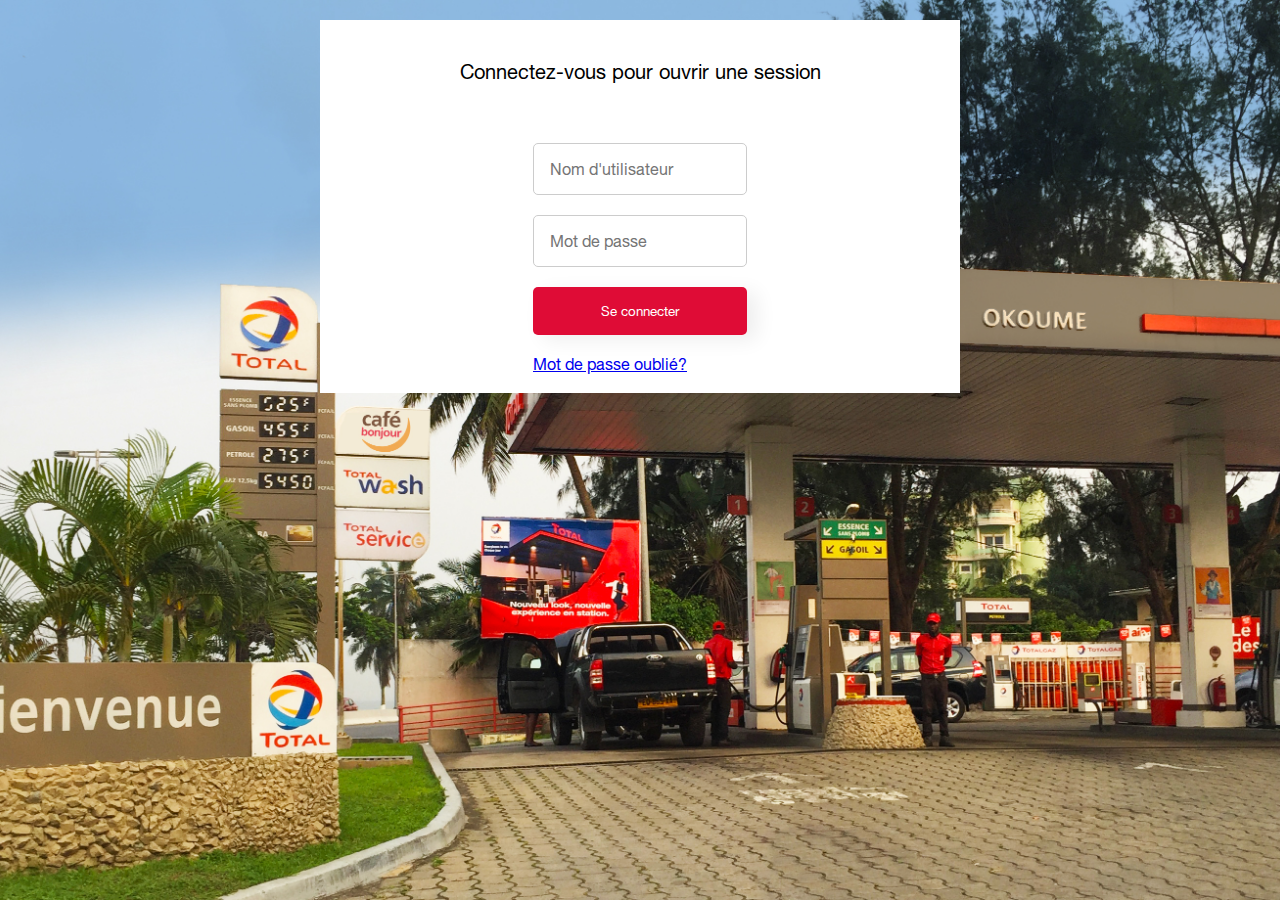
<file: index.html>
<!DOCTYPE html>
<html lang="en">

<head>
    <meta charset="UTF-8">
    <meta name="viewport" content="width=device-width, initial-scale=1.0">
    <meta http-equiv="X-UA-Compatible" content="ie=edge">
    <title>Total Marketing Gabon</title>
</head>

<body>

    <h1>Chargement 0...</h1>

    <script type="module">
        import { hasToken, getRole } from "./common/session.js"; import { ROOT, TMG, GERANT } from "./common/role.js"; if(hasToken()){ const role = getRole(); if(role == ROOT){ window.location = "./root/index.html"; } else if(role == TMG) { window.location =
        "./tmg/index.html"; } else if(role == GERANT){ window.location = "./gerant/index.html"; } } else { window.location = "./login/index.html"; }
    </script>
</body>

</html>
</file>
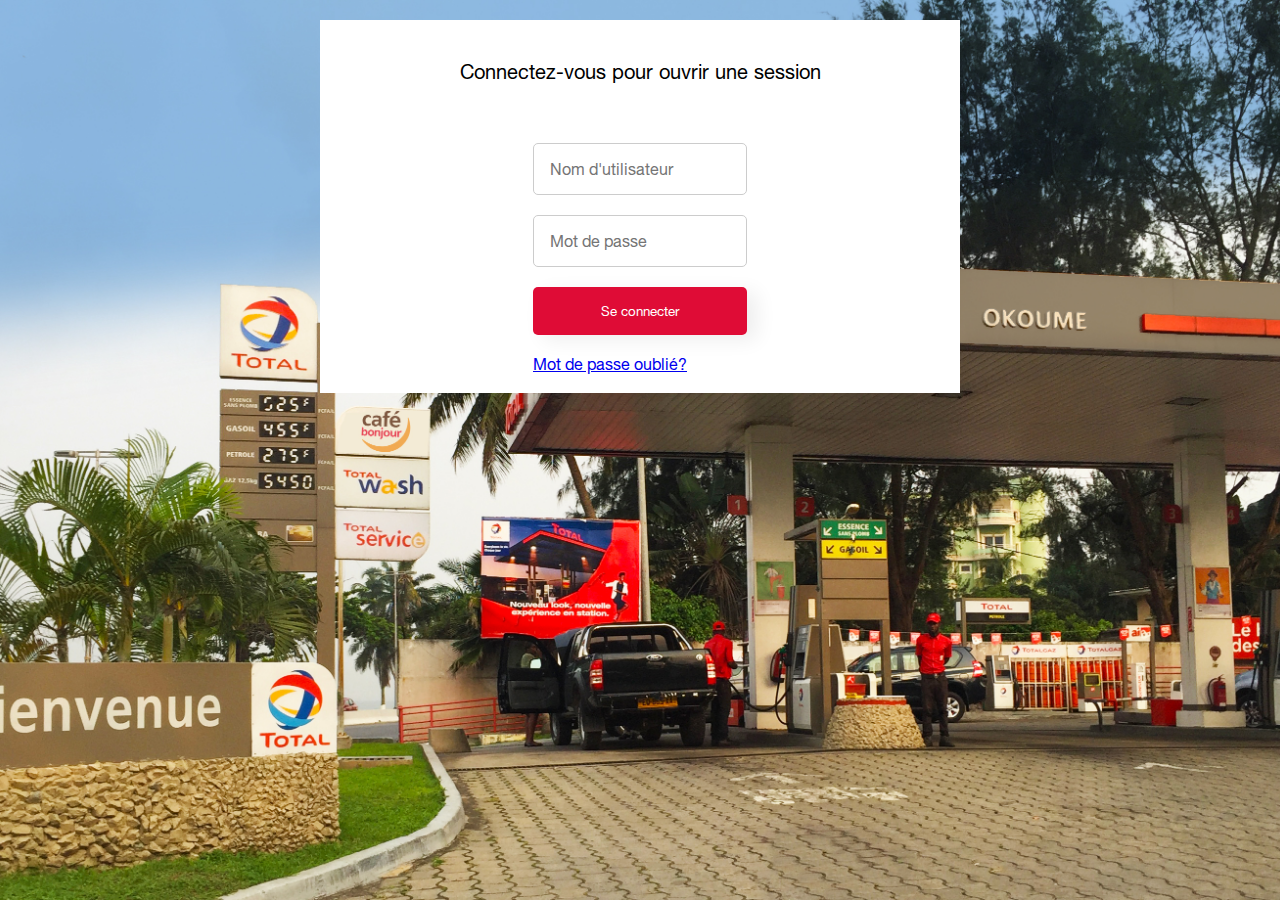
<file: change_password/index.html>
<!DOCTYPE html>
<html lang="en">

<head>
    <meta charset="UTF-8">
    <meta name="viewport" content="width=device-width, initial-scale=1.0">
    <meta http-equiv="X-UA-Compatible" content="ie=edge">
    <link rel="stylesheet" href="../common/common.css">
    <link rel="stylesheet" href="../fonts/helvetica.css">
    <link rel="stylesheet" href="style.css">
    <link rel="stylesheet" href="../common/loading-screen.css">
    <title>Total Marketing Gabon | Changer le mot de passe</title>
</head>

<body>
    <div class="main-content">
        <div>
            <h2 class="username"></h2>
            <p>Vous êtes sur l'extranet de Total Marketing Gabon, vous pouvez changer votre mot de passe</p>
        </div>
        <div class="form">
            <div class="form-group">
                <input type="password" id="password" placeholder="Mot de passe actuel">
            </div>
            <div class="form-group">
                <input type="password" id="newpassword" placeholder="Nouveau mot de passe">
            </div>

            <div class="form-group">
                <input type="password" id="confnewpassword" placeholder="Confirmer nouveau mot de passe">
            </div>

            <button>Changer</button>
        </div>
    </div>

    <div class="loading-modal" id="loading-screen">
        <div class="loading-content">
            <div class="loader"></div>
            <p>Veuillez patienter s'il vous plait</p>
        </div>
    </div>

    <script src="../common/loading-screen.js" type="module"></script>
    <script src="./script.js" type="module"></script>
</body>

</html>
</file>
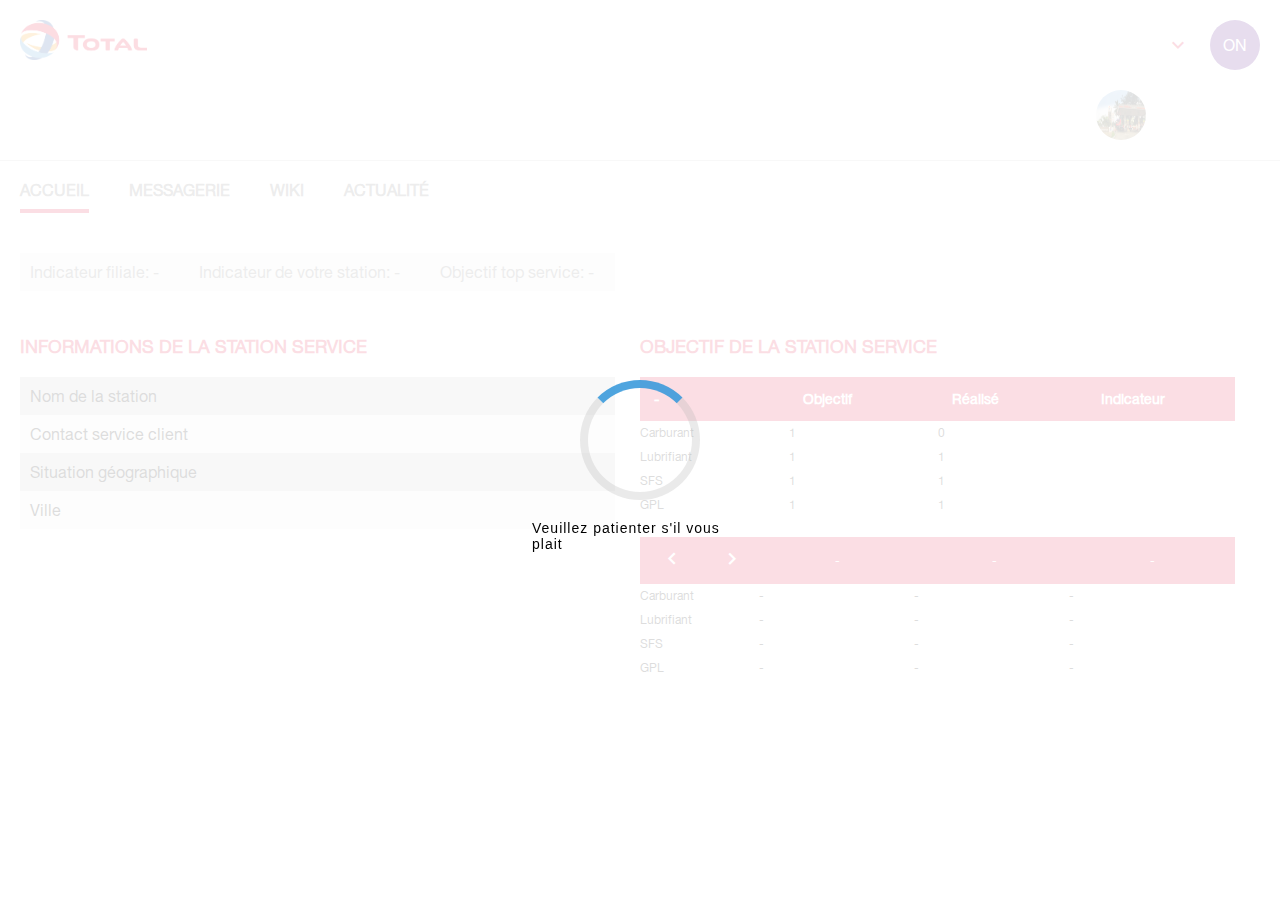
<file: gerant/index.html>
<!DOCTYPE html>
<html lang="en">

<head>
    <meta charset="UTF-8">
    <meta name="viewport" content="width=device-width, initial-scale=1.0">
    <meta http-equiv="X-UA-Compatible" content="ie=edge">
    <link rel="stylesheet" href="style.css">
    <link rel="stylesheet" href="../common/common-wiki.css">
    <link rel="stylesheet" href="../common/common-messagerie.css">

    <link rel="stylesheet" href="../common/loading-screen.css">
    <link rel="stylesheet" href="./home-style.css">
    <link rel="stylesheet" href="../common/common.css">
    <link rel="stylesheet" href="../common/common-msg-responsive.css">
    <link href="https://fonts.googleapis.com/icon?family=Material+Icons" rel="stylesheet">
    <link rel="stylesheet" href="../fonts/helvetica.css">
    <!-- Home station style-->
    <link rel="stylesheet" href="station.css">
    <link rel="stylesheet" href="station-responsive.css">
    <style>
        .content {
            display: none;
        }
        
        .content.selected-item {
            display: grid;
        }
    </style>
    <title>Total Marketing Gabon | GERANT</title>
</head>

<body>
    <header>
        <img src="../images/logo.png" alt="Le logo de total" class="logo-total">
        <div class="user-informations">
            <h2 id="display-fn"></h2>
            <i id="down" class="material-icons">expand_more</i>
            <h1 class="initial">ON</h1>
            <img src="../images/station.jpg" class="down" alt="photo de profile" id="photo">
            <div class="dropdown-menu">
                <div class="personal">
                    <h1 id="load-photo" class="initial">ON</h1>
                    <div class="personal-data">
                        <p class="fullname">Nve Hounkponou Orphée</p>
                        <p class="username">nveorphee</p>
                    </div>
                    <div class="file-form-group-2">
                        <label for="chphoto">Modifier la photo</label>
                        <input type="file" id="chphoto" />
                    </div>
                </div>
                <a class="dropdown-action" href="../change_password/index.html">Changer le mot de passe</a>
                <button class="dropdown-action" id="sign-out">Se déconnecter</button>
            </div>
        </div>
    </header>

    <div class="main-container">
        <div class="nav-bar">
            <a href="#" class="nav-bar-item home-item selected-item">Accueil</a>
            <a href="#" class="nav-bar-item message-item">Messagerie</a>
            <a href="#" class="nav-bar-item wiki-station-item">Wiki</a>
            <a href="#" class="nav-bar-item actu-item">Actualité</a>
        </div>

        <div class="content accueil-content selected-item">

            <div class="top-service">
                <h2 id="indicateur-fil">Indicateur filiale: - </h2>
                <h2 id="top-service">Indicateur de votre station: - </h2>
                <h2 id="obj-top-service">Objectif top service: - </h2>
            </div>
            <div></div>
            <div class="informations-station">
                <h1>Informations de la station service</h1>

                <div class="inforations-table">
                    <div class="it-item">
                        <h2>Nom de la station</h2>
                        <h3 class="st-name"></h3>
                    </div>
                    <div class="it-item">
                        <h2>Contact service client</h2>
                        <h3 class="st-contact"></h3>
                    </div>
                    <div class="it-item">
                        <h2>Situation géographique</h2>
                        <h3 class="st-lieu"></h3>
                    </div>
                    <div class="it-item">
                        <h2>Ville</h2>
                        <h3 class="st-ville"></h3>
                    </div>
                </div>
            </div>

            <div class="objectifs-station">
                <h1>Objectif de la station service</h1>
                <div class="last-result">
                    <div class="lr-header">
                        <h2 class="current-month">-</h2>
                        <h2>Objectif</h2>
                        <h2>Réalisé</h2>
                        <h2>Indicateur</h2>
                    </div>

                    <div class="obj-content">
                        <div class="obj">
                            <h3>Carburant</h3>
                            <h3 class="obj-carburant">1</h3>
                            <h3 class="val-carburant">0</h3>
                            <h3 class="ind-carburant"></h3>
                            <span></span>
                        </div>
                        <div class="obj">
                            <h3>Lubrifiant</h3>
                            <h3 class="obj-lubrifiant">1</h3>
                            <h3 class="val-lubrifiant">1</h3>
                            <h3 class="ind-lubrifiant"></h3>
                        </div>
                        <div class="obj">
                            <h3>SFS</h3>
                            <h3 class="obj-sfs">1</h3>
                            <h3 class="val-sfs">1</h3>
                            <h3 class="ind-sfs"></h3>
                        </div>
                        <div class="obj">
                            <h3>GPL</h3>
                            <h3 class="obj-gpl">1</h3>
                            <h3 class="val-gpl">1</h3>
                            <h3 class="ind-gpl"></h3>
                        </div>
                    </div>
                </div>

                <div class="histo-objectif">
                    <div class="ho-header">
                        <button><i class="material-icons">keyboard_arrow_left</i></button>
                        <button><i class="material-icons">keyboard_arrow_right</i></button>
                        <div class="ho-month">
                            <h3 class="month-1">-</h3>
                            <h3 class="month-2">-</h3>
                            <h3 class="month-3">-</h3>
                        </div>
                    </div>

                    <div class="ho-content">
                        <div class="ho">
                            <h3>Carburant</h3>
                            <h3 class="month-carburant-1">-</h3>
                            <h3 class="month-carburant-2">-</h3>
                            <h3 class="month-carburant-3">-</h3>
                        </div>
                        <div class="ho">
                            <h3>Lubrifiant</h3>
                            <h3 class="month-lubrifiant-1">-</h3>
                            <h3 class="month-lubrifiant-2">-</h3>
                            <h3 class="month-lubrifiant-3">-</h3>
                        </div>
                        <div class="ho">
                            <h3>SFS</h3>
                            <h3 class="month-sfs-1">-</h3>
                            <h3 class="month-sfs-2">-</h3>
                            <h3 class="month-sfs-3">-</h3>
                        </div>
                        <div class="ho">
                            <h3>GPL</h3>
                            <h3 class="month-gpl-1">-</h3>
                            <h3 class="month-gpl-2">-</h3>
                            <h3 class="month-gpl-3">-</h3>
                        </div>
                    </div>
                </div>
            </div>
        </div>

        <div class="content messagerie-content">
            <div class="cols">
                <div class="col col-1">
                    <button id="new-message-button"><i
                                class="material-icons">create</i><span>Nouveau message</span></button>
                    <div class="msg-nav-bar">
                        <a href="#" class="msg-nav-item msg-item-receives
                                msg-selected"><i class="material-icons">all_inbox</i><span>Message reçu</span></a>
                        <a href="#" class="msg-nav-item msg-item-send"><i class="material-icons">send</i><span>Message envoyé</span></a>
                    </div>
                </div>

                <div class="col col-2">
                </div>

                <div class="col col-3" id="read-message">
                </div>

                <div class="modal create-message-modal">
                    <div class="modal-content">
                        <div class="modal-header">
                            <div class="file-form-group">
                                <label for="add-attachment-msg"><i
                                            class="material-icons">attach_file</i>Fichier</label>
                                <input type="file" id="add-attachment-msg">
                            </div>
                            <div class="white-space"></div>
                            <button id="send-message" class="modal-menu-item"><i class="material-icons">send</i>Envoyer</button>
                            <button id="cancel-message" class="modal-menu-item"><i class="material-icons">clear</i>Annuler</button>
                        </div>

                        <div class="modal-main-content
                                create-message-container">
                            <div class="w-msg-h">
                                <span>A: </span>
                                <select class="gerant-list">
                                    </select>
                                <button class="add-gerant button-icon" title="Ajouter ce gerant"><i
                                            class="material-icons">person_add</i></button>
                                <button class="add-all-gerant button-icon" title="Ajouter tous les gérants"><i
                                            class="material-icons">group_add</i></button>
                            </div>
                            <div class="dst-list">

                            </div>
                            <div class="attachment-list">

                            </div>
                            <span>Objet</span>
                            <input type="text" id="message-objet" placeholder="Ici...">
                            <textarea id="the-message" cols="30" rows="10" placeholder="Ecrivez votre message ici"></textarea>
                        </div>
                    </div>
                </div>
            </div>
        </div>

        <div class="content wiki-content">
        </div>

        <div class="content actu-content">
            <div id="actu-container">

            </div>
        </div>
    </div>

    <div class="loading-modal loading-modal-show" id="loading-screen">
        <div class="loading-content">
            <div class="loader"></div>
            <p>Veuillez patienter s'il vous plait</p>
        </div>
    </div>

    <script src="../common/loading-screen.js" type="module"></script>
    <script src="./script.js" type="module"></script>
</body>

</html>
</file>
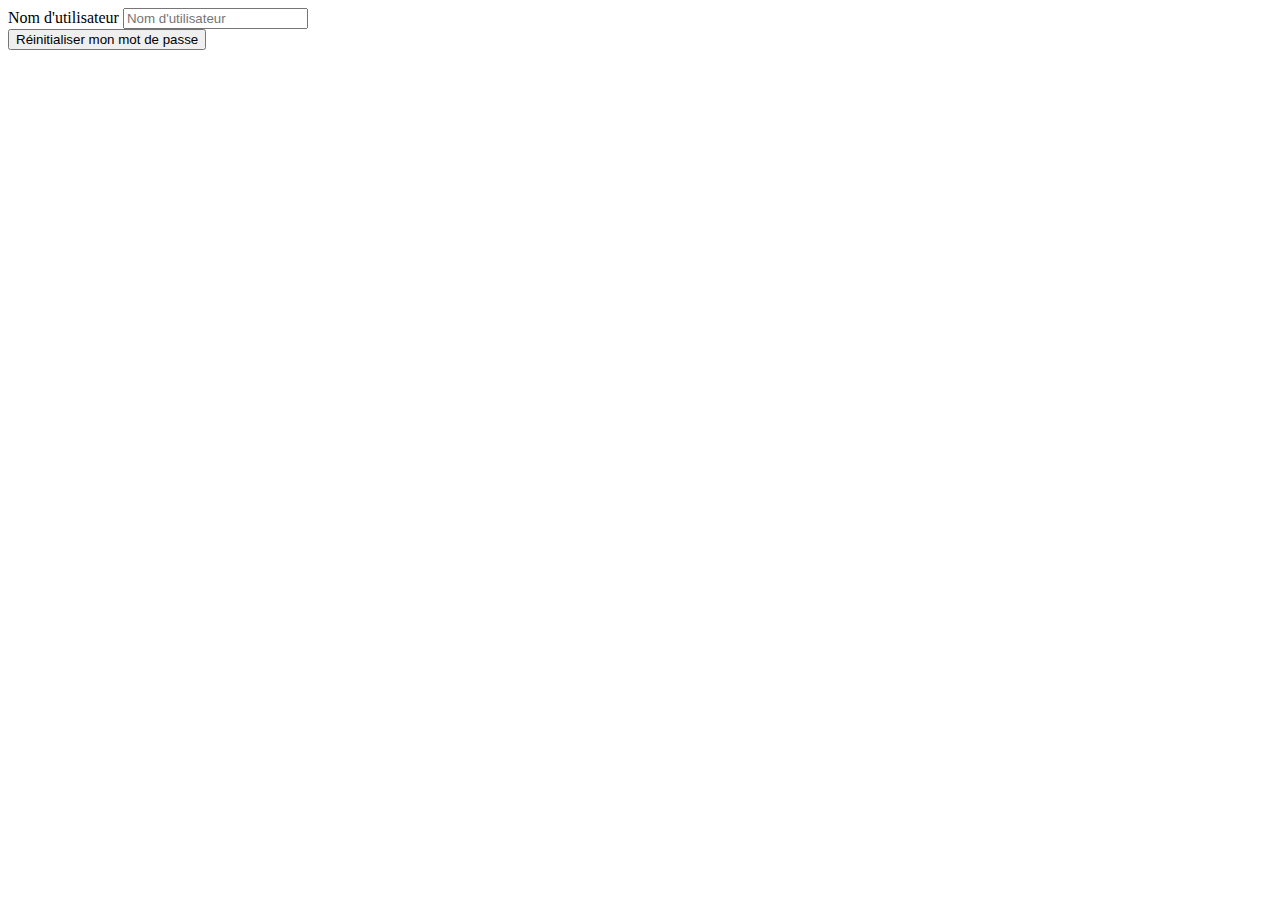
<file: init_password/index.html>
<!DOCTYPE html>
<html lang="en">

<head>
    <meta charset="UTF-8">
    <meta name="viewport" content="width=device-width, initial-scale=1.0">
    <meta http-equiv="X-UA-Compatible" content="ie=edge">
    <title>Total Marketing Gabon | Réinitialiser le mot de passe</title>
</head>

<body>
    <div class="form">
        <div class="form-group">
            <label for="username">Nom d'utilisateur</label>
            <input type="text" id="username" placeholder="Nom d'utilisateur">
        </div>

        <button id="reinit">Réinitialiser mon mot de passe</button>
    </div>

    <script src="./script.js" type="module"></script>
</body>

</html>
</file>
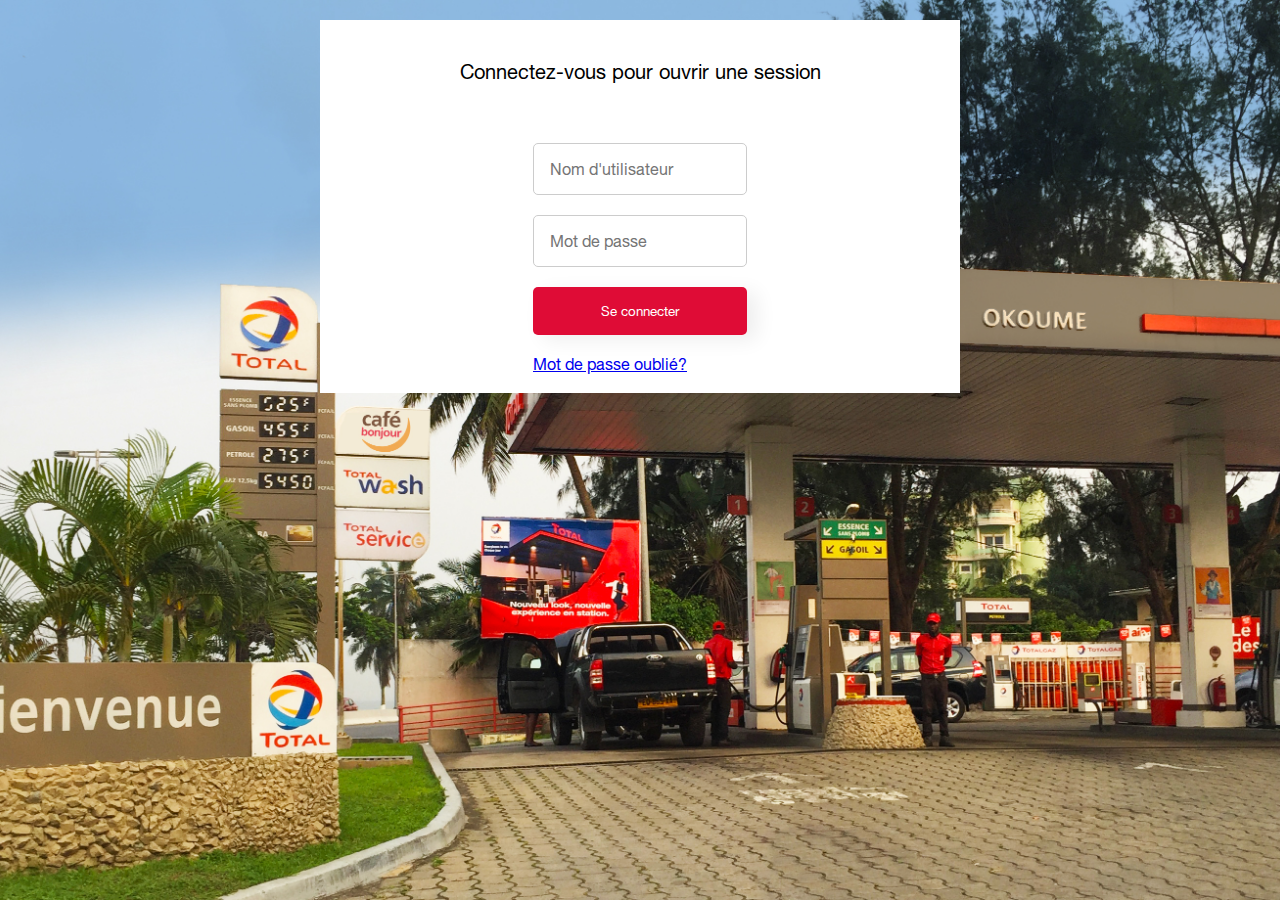
<file: login/index.html>
<!DOCTYPE html>
<html lang="en">

<head>
    <meta charset="UTF-8">
    <meta name="viewport" content="width=device-width, initial-scale=1.0">
    <meta http-equiv="X-UA-Compatible" content="ie=edge">
    <link rel="stylesheet" href="../common/common.css">
    <link rel="stylesheet" href="style.css">
    <link rel="stylesheet" href="../fonts/helvetica.css">
    <link rel="stylesheet" href="../common/loading-screen.css">
    <title>Total Marketing Gabon | Login </title>
</head>

<body>
    <div class="main-content">
        <h1 class="welcome-message">Connectez-vous pour ouvrir une session</h1>

        <div class="login-form">
            <div class="form-group">
                <input id="username" type="text" placeholder="Nom d'utilisateur">
                <p class="error" id="username-error">Nom d'utilisateur non reconnu</p>
            </div>
            <div class="form-group">
                <input id="password" type="password" placeholder="Mot de passe">
                <p class="error" id="password-error">Mot de passe incorrecte</p>
            </div>

            <button id="login-button">Se connecter</button>
            <a href="../init_password/index.html">Mot de passe oublié?</a>
        </div>
    </div>
    <div class="loading-modal" id="loading-screen">
        <div class="loading-content">
            <div class="loader"></div>
            <p>Veuillez patienter s'il vous plait</p>
        </div>
    </div>

    <script src="../common/loading-screen.js" type="module"></script>
    <script src="./script.js" type="module" defer></script>

</body>

</html>
</file>
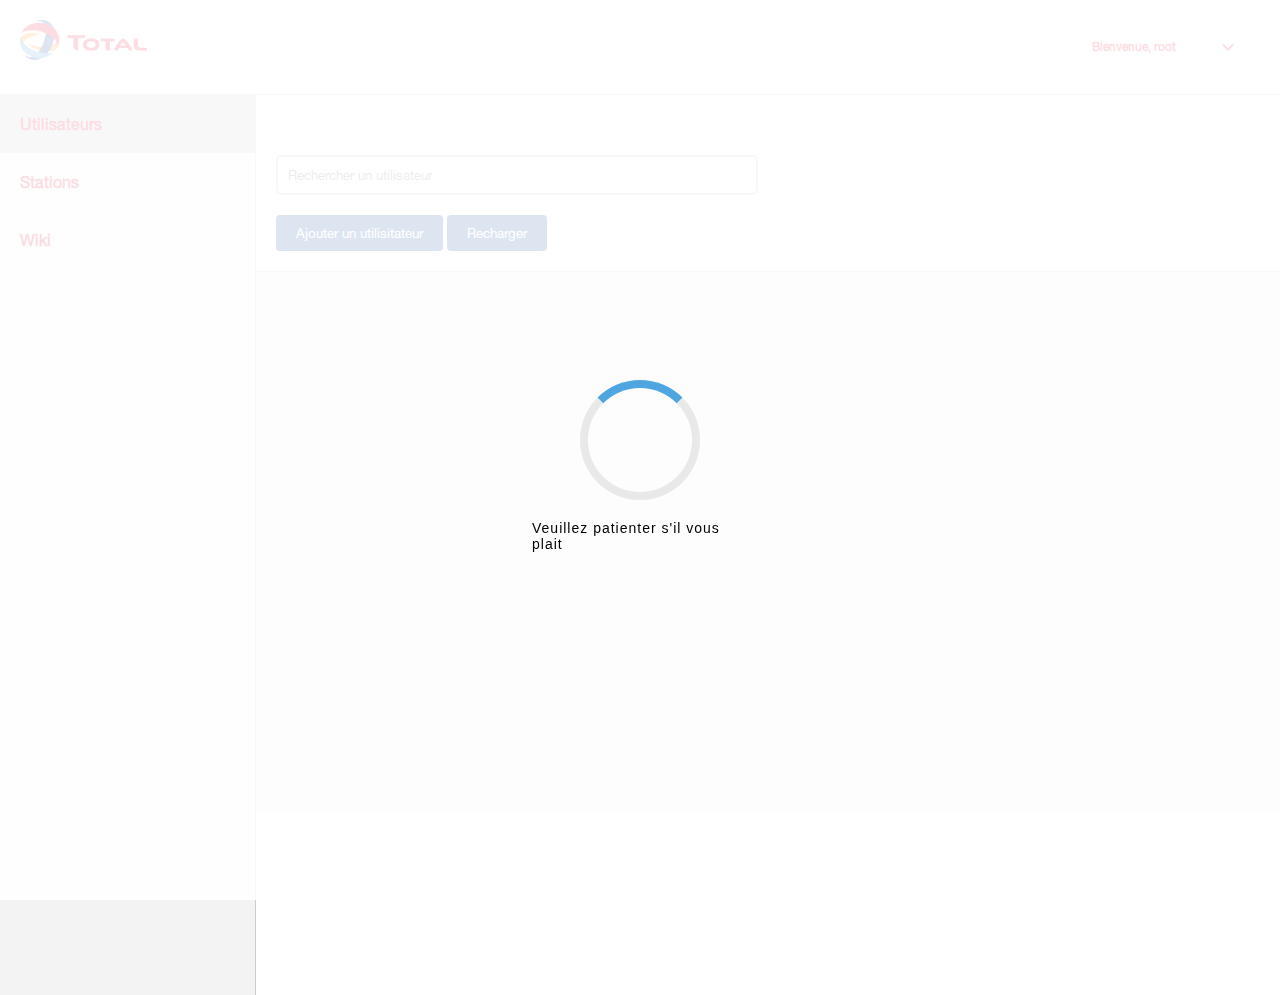
<file: root/index.html>
<!DOCTYPE html>
<html lang="en">

<head>
    <meta charset="UTF-8">
    <meta name="viewport" content="width=device-width, initial-scale=1.0">
    <meta http-equiv="X-UA-Compatible" content="ie=edge">
    <link href="https://fonts.googleapis.com/icon?family=Material+Icons" rel="stylesheet">
    <link rel="stylesheet" href="./user-management.css">
    <link rel="stylesheet" href="./wiki-management.css">
    <link rel="stylesheet" href="style.css">
    <link rel="stylesheet" href="./station-management.css">
    <link rel="stylesheet" href="../fonts/helvetica.css">
    <link rel="stylesheet" href="../common/common.css">
    <link rel="stylesheet" href="../common/loading-screen.css">
    <title>Total Marketing Gabon | ROOT</title>
</head>

<body>
    <header>
        <img src="../images/logo.png" class="logo-total" alt="Logo total">
        <div class="user-informations">
            <h2 id="display-fn">Bienvenue, root</h2>
            <i id="down" class="material-icons">expand_more</i>
            <div class="dropdown-menu">
                <button>Changer le mot de passe</button>
                <button id="sign-out">Se déconnecter</button>
            </div>
        </div>
    </header>

    <div class="main-container">
        <div class="nav-bar">
            <a href="#" id="menu"><i class="material-icons">menu</i></a>
            <a href="#" class="nav-bar-item" id="user-management-item">Utilisateurs</a>
            <a href="#" class="nav-bar-item" id="station-management-item">Stations</a>
            <a href="#" class="nav-bar-item" id="wiki-management-item">Wiki</a>
        </div>

        <div class="main-content">

            <!-- User manangement -->
            <div class="main-content-item users-table">

                <div class="users-table-header">
                    <div class="search-bar">
                        <input type="text" id="search-bar-input" placeholder="Rechercher un utilisateur">
                    </div>
                    <button id="add-user-button">Ajouter un utilisitateur</button>
                    <button id="actualize-users-list">Recharger</button>
                </div>

                <div class="users-table-content">

                </div>
            </div>

            <!-- Station management -->
            <div class="main-content-item station-table">
                <div class="button-options">
                    <button id="add-station-button">Ajouter une station</button>
                    <button id="import-excel">Importer excel</button>
                    <div class="file-form-group">
                        <label for="export-excel">Exporter excel</label>
                        <input type="file" id="export-excel" accept=".xlsx">
                    </div>
                </div>
                <div class="station-list">
                </div>

                <div class="modal objectif-modal">
                    <div class="modal-content">
                        <div class="modal-header">
                            <button class="modal-menu-item save-obj"><i class="material-icons">save</i>Enregistrer</button>
                            <button class="modal-menu-item cancel-obj"><i class="material-icons">clear</i>Annuler</button>
                        </div>
                        <div class="modal-main-content">
                            <p class="modal-obj-station"></p>
                            <div class="form-group">
                                <label for="carburant">Carburant (Tonnes)</label>
                                <input type="number" id="carburant">
                            </div>

                            <div class="form-group">
                                <label for="lubrifiant">Lubrifiant (Tonnes)</label>
                                <input type="number" id="lubrifiant">
                            </div>

                            <div class="form-group">
                                <label for="sfs">SFS (Chiffre d' affaire)</label>
                                <input type="number" step="0.01" id="sfs">
                            </div>

                            <div class="form-group">
                                <label for="gpl">GPL</label>
                                <input type="text" id="gpl">
                            </div>
                        </div>
                    </div>
                </div>
            </div>

            <!-- Wiki -->
            <div class="main-content-item wiki-table">
                <div class="wm-header">
                    <input id="input-nom-cat" type="text" placeholder="Nom de la categorie">
                    <button id="create-wiki-cat">Ajouter</button>
                </div>

                <div class="wm-list">

                </div>
            </div>

        </div>
    </div>

    <div class="loading-modal loading-modal-show" id="loading-screen">
        <div class="loading-content">
            <div class="loader"></div>
            <p>Veuillez patienter s'il vous plait</p>
        </div>
    </div>

    <script src="../common/download.js"></script>
    <script src="./script.js" type="module"></script>
</body>

</html>
</file>
<file: common/common.css>
* {
    margin: 0px;
    padding: 0px;
    box-sizing: border-box;
    font-family: 'Helvetica 55 Roman', sans-serif;
}

header {
    padding: 20px;
    border-bottom: 1px solid #cccccc;
    display: grid;
    grid-template-columns: auto auto;
    position: sticky;
    top: 0px;
    left: 0px;
    background-color: white;
    z-index: 10;
}

.logo-total {
    width: 100;
    height: 40px;
}

.user-informations {
    display: grid;
    justify-content: right;
    align-items: center;
    grid-template-columns: auto auto auto;
    grid-gap: 20px;
}

button {
    background-color: #004196;
    color: white;
    border: none;
    padding: 10px 20px;
    border-radius: 4px;
}

button:hover {
    cursor: pointer;
}

#down {
    color: #DF0C36;
}

.user-informations h1 {
    font-size: 16px;
    color: #7D7064;
    font-weight: 500;
}

#display-fn {
    font-weight: bold;
    font-size: 12px;
    color: #DF0C36;
    padding: 20px;
}

.dropdown-menu {
    display: grid;
    grid-template-columns: auto;
    position: absolute;
    top: 100px;
    right: 10px;
    box-shadow: 2px 4px 10px #cccccc;
    display: none;
    border: 1px solid #cccccc;
}

.show-dropdown-menu {
    display: grid;
}

.dropdown-menu .dropdown-action {
    padding: 0px;
    margin: 0px;
    padding: 20px;
    background-color: white;
    color: #777777;
    text-align: center;
    text-decoration: none;
    font-size: 12px;
}

.dropdown-menu .dropdown-action:hover {
    background-color: #eeeeee;
}

#down:hover {
    cursor: pointer;
}

#photo {
    width: 50px;
    height: 50px;
    border-radius: 100px;
}

.modal {
    position: absolute;
    top: 0px;
    left: 0px;
    width: 100vw;
    height: 100vh;
    background: linear-gradient(#000000d2, #000000d2);
    z-index: 20;
    display: none;
    grid-template-columns: auto;
    justify-items: center;
    align-items: center;
}

.modal-header {
    background-color: #DF0C36;
}

.modal-header {
    display: grid;
    grid-template-columns: auto 50% auto auto auto;
    align-items: center;
    justify-content: start;
}

.modal-header * {
    color: white;
}

button:focus {
    outline: none;
}

.modal-main-content {
    background-color: white;
    padding: 20px;
}

.show-modal {
    display: grid;
}

.modal-menu-item {
    display: grid;
    grid-template-columns: auto auto;
    align-items: center;
    justify-items: start;
    background-color: transparent;
}

h1.initial {
    border-radius: 100px;
    color: #ffffff;
    font-weight: 100;
    font-size: 16px;
    width: 50px;
    height: 50px;
    display: grid;
    justify-content: center;
    align-items: center;
    background-color: indigo;
}

.personal {
    padding: 30px;
    display: grid;
    grid-template-columns: auto auto;
    align-items: center;
    column-gap: 30px;
    background-color: #ffffff;
}

.personal h1.initial {
    width: 100px;
    height: 100px;
    font-size: 24px;
    letter-spacing: normal;
    font-weight: bold;
}

h1.logo-title {
    color: #DF0C36;
}

.personal-data p {
    font-size: 14px;
    padding-bottom: 10px;
}

#actu-container {
    display: grid;
    grid-template-columns: auto auto auto auto;
    gap: 20px;
    padding: 20px;
}

.actu h1 {
    font-size: 20px;
    font-weight: bold;
    padding-bottom: 8px;
    color: #004196;
}

.actu h2 {
    font-size: 14px;
    font-weight: 100;
}

.actu-form {
    position: fixed;
    bottom: 0px;
    right: 0px;
    width: 30vw;
    border: 1px solid #cccccc;
    box-shadow: 10px 20px 20px #777777;
    background-color: white;
}

.actu h3 {
    font-size: 12px;
    font-weight: bold;
    color: #777777;
    margin-bottom: 10px;
}

.actu button {
    margin-top: 10px;
    padding: 5px;
}

.actu-form-content.hide-form {
    display: none;
}

.actu-form p:hover {
    cursor: pointer;
}

.actu-form * {
    padding: 10px;
}

.actu-form button {
    margin: 20px;
    padding: auto;
    background-color: #DF0C36;
}

.actu-form-header {
    background-color: #DF0C36;
    color: white;
}

.wiki-content {
    height: auto;
    margin-bottom: 50px;
}

@media screen and (max-width: 800px) {
    .actu-form {
        left: 5vw;
        width: 90vw;
        box-shadow: 1px -1px 10px #cccccc;
    }
    #actu-container {
        grid-template-columns: auto;
        row-gap: 40px;
    }
    .nav-bar {
        display: none;
        position: fixed;
        top: 0px;
        left: 0px;
        width: 50vw;
        height: 100%;
        margin: 0px;
        background-color: #DF0C36;
        z-index: 9000000;
    }
    .show-responsive-nav {
        display: grid;
    }
}
</file>
<file: fonts/helvetica.css>
/* #### Generated By: http://www.cufonfonts.com #### */

@font-face {
font-family: 'Helvetica Neue Italic';
font-style: normal;
font-weight: normal;
src: local('Helvetica Neue Italic'), url('HelveticaNeueItalic.woff') format('woff');
}


@font-face {
font-family: 'Helvetica 35 Thin';
font-style: normal;
font-weight: normal;
src: local('Helvetica 35 Thin'), url('HelveticaNeue-Thin.woff') format('woff');
}


@font-face {
font-family: 'Helvetica 37 Thin Condensed';
font-style: normal;
font-weight: normal;
src: local('Helvetica 37 Thin Condensed'), url('HelveticaNeue-ThinCond.woff') format('woff');
}


@font-face {
font-family: 'Helvetica 37 Thin Condensed Oblique';
font-style: normal;
font-weight: normal;
src: local('Helvetica 37 Thin Condensed Oblique'), url('HelveticaNeue-ThinCondObl.woff') format('woff');
}


@font-face {
font-family: 'Helvetica 33 Thin Extended Oblique';
font-style: normal;
font-weight: normal;
src: local('Helvetica 33 Thin Extended Oblique'), url('HelveticaNeue-ThinExtObl.woff') format('woff');
}


@font-face {
font-family: 'Helvetica 36 Thin Italic';
font-style: normal;
font-weight: normal;
src: local('Helvetica 36 Thin Italic'), url('HelveticaNeue-ThinItalic.woff') format('woff');
}


@font-face {
font-family: 'Helvetica 43 Light Extended';
font-style: normal;
font-weight: normal;
src: local('Helvetica 43 Light Extended'), url('HelveticaNeue-LightExt.woff') format('woff');
}


@font-face {
font-family: 'Helvetica 27 Ultra Light Condensed';
font-style: normal;
font-weight: normal;
src: local('Helvetica 27 Ultra Light Condensed'), url('HelveticaNeue-UltraLigCond.woff') format('woff');
}


@font-face {
font-family: 'Helvetica 23 Ultra Light Extended';
font-style: normal;
font-weight: normal;
src: local('Helvetica 23 Ultra Light Extended'), url('HelveticaNeue-UltraLigExt.woff') format('woff');
}


@font-face {
font-family: 'Helvetica 47 Light Condensed Oblique';
font-style: normal;
font-weight: normal;
src: local('Helvetica 47 Light Condensed Oblique'), url('HelveticaNeue-LightCondObl.woff') format('woff');
}


@font-face {
font-family: 'Helvetica 43 Light Extended Oblique';
font-style: normal;
font-weight: normal;
src: local('Helvetica 43 Light Extended Oblique'), url('HelveticaNeue-LightExtObl.woff') format('woff');
}


@font-face {
font-family: 'Helvetica 27 Ultra Light Condensed Oblique';
font-style: normal;
font-weight: normal;
src: local('Helvetica 27 Ultra Light Condensed Oblique'), url('HelveticaNeue-UltraLigCondObl.woff') format('woff');
}


@font-face {
font-family: 'Helvetica 83 Heavy Extended';
font-style: normal;
font-weight: normal;
src: local('Helvetica 83 Heavy Extended'), url('HelveticaNeue-HeavyExt.woff') format('woff');
}


@font-face {
font-family: 'Helvetica 53 Extended';
font-style: normal;
font-weight: normal;
src: local('Helvetica 53 Extended'), url('HelveticaNeue-Extended.woff') format('woff');
}


@font-face {
font-family: 'Helvetica 85 Heavy';
font-style: normal;
font-weight: normal;
src: local('Helvetica 85 Heavy'), url('HelveticaNeue-Heavy.woff') format('woff');
}


@font-face {
font-family: 'Helvetica 87 Heavy Condensed';
font-style: normal;
font-weight: normal;
src: local('Helvetica 87 Heavy Condensed'), url('HelveticaNeue-HeavyCond.woff') format('woff');
}


@font-face {
font-family: 'Helvetica 107 Extra Black Condensed';
font-style: normal;
font-weight: normal;
src: local('Helvetica 107 Extra Black Condensed'), url('HelveticaNeue-ExtBlackCond.woff') format('woff');
}


@font-face {
font-family: 'Helvetica 57 Condensed';
font-style: normal;
font-weight: normal;
src: local('Helvetica 57 Condensed'), url('HelveticaNeue-Condensed.woff') format('woff');
}


@font-face {
font-family: 'Helvetica 63 Medium Extended';
font-style: normal;
font-weight: normal;
src: local('Helvetica 63 Medium Extended'), url('HelveticaNeue-MediumExt.woff') format('woff');
}


@font-face {
font-family: 'Helvetica 55 Roman';
font-style: normal;
font-weight: normal;
src: local('Helvetica 55 Roman'), url('HelveticaNeue-Roman.woff') format('woff');
}


@font-face {
font-family: 'Helvetica 83 Heavy Extended Oblique';
font-style: normal;
font-weight: normal;
src: local('Helvetica 83 Heavy Extended Oblique'), url('HelveticaNeue-HeavyExtObl.woff') format('woff');
}


@font-face {
font-family: 'Helvetica 87 Heavy Condensed Oblique';
font-style: normal;
font-weight: normal;
src: local('Helvetica 87 Heavy Condensed Oblique'), url('HelveticaNeue-HeavyCondObl.woff') format('woff');
}


@font-face {
font-family: 'Helvetica 53 Extended Oblique';
font-style: normal;
font-weight: normal;
src: local('Helvetica 53 Extended Oblique'), url('HelveticaNeue-ExtendedObl.woff') format('woff');
}


@font-face {
font-family: 'Helvetica 107 Extra Black Condensed Oblique';
font-style: normal;
font-weight: normal;
src: local('Helvetica 107 Extra Black Condensed Oblique'), url('HelveticaNeue-ExtBlackCondObl.woff') format('woff');
}


@font-face {
font-family: 'Helvetica 57 Condensed Oblique';
font-style: normal;
font-weight: normal;
src: local('Helvetica 57 Condensed Oblique'), url('HelveticaNeue-CondensedObl.woff') format('woff');
}


@font-face {
font-family: 'Helvetica 86 Heavy Italic';
font-style: normal;
font-weight: normal;
src: local('Helvetica 86 Heavy Italic'), url('HelveticaNeue-HeavyItalic.woff') format('woff');
}


@font-face {
font-family: 'Helvetica 63 Medium Extended Oblique';
font-style: normal;
font-weight: normal;
src: local('Helvetica 63 Medium Extended Oblique'), url('HelveticaNeue-MediumExtObl.woff') format('woff');
}


@font-face {
font-family: 'Helvetica 73 Bold Extended';
font-style: normal;
font-weight: normal;
src: local('Helvetica 73 Bold Extended'), url('HelveticaNeue-BoldExt.woff') format('woff');
}


@font-face {
font-family: 'Helvetica 73 Bold Extended Oblique';
font-style: normal;
font-weight: normal;
src: local('Helvetica 73 Bold Extended Oblique'), url('HelveticaNeue-BoldExtObl.woff') format('woff');
}


@font-face {
font-family: 'Helvetica 77 Bold Condensed Oblique';
font-style: normal;
font-weight: normal;
src: local('Helvetica 77 Bold Condensed Oblique'), url('HelveticaNeue-BoldCondObl.woff') format('woff');
}


@font-face {
font-family: 'Helvetica 93 Black Extended';
font-style: normal;
font-weight: normal;
src: local('Helvetica 93 Black Extended'), url('HelveticaNeue-BlackExt.woff') format('woff');
}


@font-face {
font-family: 'Helvetica 95 Black';
font-style: normal;
font-weight: normal;
src: local('Helvetica 95 Black'), url('HelveticaNeue-Black.woff') format('woff');
}


@font-face {
font-family: 'Helvetica 93 Black Extended Oblique';
font-style: normal;
font-weight: normal;
src: local('Helvetica 93 Black Extended Oblique'), url('HelveticaNeue-BlackExtObl.woff') format('woff');
}


@font-face {
font-family: 'Helvetica Neue UltraLight';
font-style: normal;
font-weight: normal;
src: local('Helvetica Neue UltraLight'), url('HelveticaNeueUltraLight.woff') format('woff');
}


@font-face {
font-family: 'Helvetica Neue UltraLight Italic';
font-style: normal;
font-weight: normal;
src: local('Helvetica Neue UltraLight Italic'), url('HelveticaNeueUltraLightItal.woff') format('woff');
}


@font-face {
font-family: 'Helvetica 45 Light';
font-style: normal;
font-weight: normal;
src: local('Helvetica 45 Light'), url('HelveticaNeue-Light.woff') format('woff');
}


@font-face {
font-family: 'Helvetica Neue Light';
font-style: normal;
font-weight: normal;
src: local('Helvetica Neue Light'), url('HelveticaNeueLight.woff') format('woff');
}


@font-face {
font-family: 'Helvetica 47 Light Condensed';
font-style: normal;
font-weight: normal;
src: local('Helvetica 47 Light Condensed'), url('helvetica-47-light-condensed-587ebd7b5a6f6.woff') format('woff');
}


@font-face {
font-family: 'Helvetica Neue Light Italic';
font-style: normal;
font-weight: normal;
src: local('Helvetica Neue Light Italic'), url('HelveticaNeueLightItalic.woff') format('woff');
}


@font-face {
font-family: 'Helvetica 46 Light Italic';
font-style: normal;
font-weight: normal;
src: local('Helvetica 46 Light Italic'), url('helvetica-46-light-italic-587ebdb0ea724.woff') format('woff');
}


@font-face {
font-family: 'Helvetica Neue Medium';
font-style: normal;
font-weight: normal;
src: local('Helvetica Neue Medium'), url('HelveticaNeueMedium.woff') format('woff');
}


@font-face {
font-family: 'Helvetica 67 Medium Condensed';
font-style: normal;
font-weight: normal;
src: local('Helvetica 67 Medium Condensed'), url('HelveticaNeue-MediumCond.woff') format('woff');
}


@font-face {
font-family: 'Helvetica 65 Medium';
font-style: normal;
font-weight: normal;
src: local('Helvetica 65 Medium'), url('HelveticaNeue-Medium.woff') format('woff');
}


@font-face {
font-family: 'Helvetica 67 Medium Condensed Oblique';
font-style: normal;
font-weight: normal;
src: local('Helvetica 67 Medium Condensed Oblique'), url('HelveticaNeue-MediumCondObl.woff') format('woff');
}


@font-face {
font-family: 'Helvetica Neue Bold';
font-style: normal;
font-weight: normal;
src: local('Helvetica Neue Bold'), url('HelveticaNeueBold.woff') format('woff');
}


@font-face {
font-family: 'Helvetica Neue Condensed Bold';
font-style: normal;
font-weight: normal;
src: local('Helvetica Neue Condensed Bold'), url('HelveticaNeueCondensedBold.woff') format('woff');
}


@font-face {
font-family: 'Helvetica 75 Bold Outline';
font-style: normal;
font-weight: normal;
src: local('Helvetica 75 Bold Outline'), url('helvetica-75-bold-outline-587ebe00b76ba.woff') format('woff');
}


@font-face {
font-family: 'Helvetica Neue Bold Italic';
font-style: normal;
font-weight: normal;
src: local('Helvetica Neue Bold Italic'), url('HelveticaNeueBoldItalic.woff') format('woff');
}


@font-face {
font-family: 'Helvetica 97 Black Condensed';
font-style: normal;
font-weight: normal;
src: local('Helvetica 97 Black Condensed'), url('HelveticaNeue-BlackCond.woff') format('woff');
}


@font-face {
font-family: 'Helvetica Neue Condensed Black';
font-style: normal;
font-weight: normal;
src: local('Helvetica Neue Condensed Black'), url('HelveticaNeueCondensedBlack.woff') format('woff');
}


@font-face {
font-family: 'Helvetica 97 Black Condensed Oblique';
font-style: normal;
font-weight: normal;
src: local('Helvetica 97 Black Condensed Oblique'), url('HelveticaNeue-BlackCondObl.woff') format('woff');
}


@font-face {
font-family: 'Helvetica 96 Black Italic';
font-style: normal;
font-weight: normal;
src: local('Helvetica 96 Black Italic'), url('HelveticaBlkIt.woff') format('woff');
}
</file>
<file: change_password/style.css>
h1,
h2 {
    padding: 20px;
    text-align: center;
}

.form-group {
    padding: 20px;
    display: grid;
}

.form-group label {
    font-size: 14px;
    color: #004196;
}

.form-group input {
    padding: 12px;
    border-radius: 10px;
    border: 1px solid #cccccc;
}

button {
    margin: 20px;
    background: #DF0C36;
}

.main-content {
    width: 100vw;
    height: 100vh;
    display: grid;
    grid-template-columns: auto;
    align-content: center;
    justify-content: center;
}

.form {
    display: grid;
    grid-template-columns: 30vw;
    width: 100%;
    justify-content: center;
}

p {
    padding-bottom: 20px;
}
</file>
<file: common/loading-screen.css>
.loader {
    border: 8px solid #afafaf44;
    border-radius: 50%;
    border-top: 8px solid #3498dbdd;
    width: 120px;
    height: 120px;
    -webkit-animation: spin 1s linear infinite;
    /* Safari */
    animation: spin 1s linear infinite;
}


/* Safari */

@-webkit-keyframes spin {
    0% {
        -webkit-transform: rotate(0deg);
    }
    100% {
        -webkit-transform: rotate(360deg);
    }
}

@keyframes spin {
    0% {
        transform: rotate(0deg);
    }
    100% {
        transform: rotate(360deg);
    }
}

.loading-modal {
    width: 100%;
    height: 100%;
    position: fixed;
    left: 0px;
    top: 0px;
    z-index: 50000000000;
    background: linear-gradient(#ffffffdd, #ffffffdd);
    display: none;
}

.loading-modal-show {
    display: grid;
    align-items: center;
    justify-items: center;
}

.loading-modal .loading-content {
    display: grid;
    grid-template-columns: auto;
    align-items: center;
    justify-items: center;
    border-radius: 10px;
    padding: 20px;
    width: 20%;
    row-gap: 20px;
    height: 20%;
}

.loading-modal .loading-content p {
    color: black;
    font-weight: normal;
    font-size: 14px;
    font-family: Arial, Helvetica, sans-serif;
    letter-spacing: 1px;
}
</file>
<file: gerant/style.css>
.content {
    display: none;
}

.selected-item {
    display: block;
}

.wiki-content.selected-item {
    display: grid;
}

.nav-bar {
    display: grid;
    grid-template-columns: auto auto auto auto;
    width: 50%;
    justify-content: start;
    column-gap: 40px;
    padding: 20px;
    position: sticky;
}

.nav-bar-item {
    text-decoration: none;
    text-transform: uppercase;
    font-weight: bold;
    color: #777777;
    text-align: center;
    padding-bottom: 10px;
}

.nav-bar-item.selected-item {
    border-bottom: 4px solid #DF0C36;
}

.file-form-group-2 input {
    display: none;
}

.file-form-group-2 label {
    font-size: 12px;
    color: #777777;
    padding: 5px;
}

.file-form-group-2 label:hover {
    cursor: pointer;
}

@media screen and (max-width: 800px) {
    .nav-bar {
        grid-template-columns: 100%;
    }
    .nav-bar {
        width: 100%;
    }
    .nav-bar-item {
        background-color: #eeeeee;
    }
}
</file>
<file: common/common-wiki.css>
.wiki-cat {
    box-shadow: 5px 10px 20px #cccccc;
}

.wiki-cat-name {
    font-size: 14px;
    color: #ffffff;
    padding: 10px;
}

.wiki {
    display: grid;
    grid-template-columns: auto;
    padding: 8px;
    align-items: center;
}

.wiki-feedback {
    display: grid;
    grid-template-columns: auto;
    justify-content: end;
    align-items: center;
    padding-right: 20px;
}

.progress-indicator {
    font-weight: 100;
    font-size: 14px;
    color: black;
}

.wiki-cat-header {
    background-color: #DF0C36;
    display: grid;
    grid-template-columns: auto auto;
}

.wiki-cat-header * {
    color: #ffffff;
}

.wiki a {
    color: #004196;
    font-weight: bold;
    display: grid;
    justify-content: center;
    justify-items: center;
    align-items: center;
    text-align: center;
    text-decoration: none;
    overflow: hidden;
    font-size: 12px;
    row-gap: 20px;
    font-weight: normal;
}

.wiki p {
    font-size: 11px;
    text-align: center;
    color: #7D7064;
}

.wiki-content {
    grid-template-columns: 45% 45%;
    gap: 10%;
    padding: 40px;
}

.wiki-cat-container {
    height: 250px;
    overflow-y: scroll;
    display: grid;
    grid-template-columns: 50% 50%;
    row-gap: 30px;
    padding: 20px;
}

@media screen and (max-width: 800px) {
    .wiki-content {
        grid-template-columns: auto;
    }
}
</file>
<file: common/common-messagerie.css>
.cols {
    display: grid;
    grid-template-columns: 15% 40% 42%;
    gap: 20px;
}

.col-1 {
    padding-top: 10px;
}

.col-2,
.col-3 {
    height: 70vh;
    overflow-y: scroll;
    padding: 20px;
}

.col-2 {
    background-color: #efefef;
}

.msg-nav-bar {
    display: grid;
    grid-template-columns: 100%;
    padding-top: 40px;
    row-gap: 10px;
}

.msg-nav-item {
    text-decoration: none;
    padding: 10px;
    font-size: 14px;
    font-weight: bold;
    color: #777777;
    border-radius: 0px 20px 20px 0px;
    display: grid;
    grid-template-columns: auto auto;
    align-items: center;
    justify-items: start;
}

.msg-selected.msg-nav-item {
    color: #DF0C36;
    background-color: #DF0C3622;
}

#new-message-button {
    background-color: white;
    box-shadow: 2px 1px 4px #999999;
    color: #004196;
    font-weight: bold;
    padding: 16px;
    border-radius: 50px;
    margin-left: 20px;
    display: grid;
    align-items: center;
    justify-content: start;
    font-size: 14px;
    grid-template-columns: auto auto;
    width: 90%;
}

.message {
    padding: 20px;
}

.create-message-container {
    width: 50vw;
}

.gerant-list {
    padding: 8px;
    border-radius: 5px;
}

.w-msg-h {
    display: grid;
    align-items: center;
    grid-template-columns: auto 60% auto auto;
    justify-content: start;
    align-items: center;
    column-gap: 20px;
}

.dst-list {
    border-bottom: 1px solid #cccccc;
    margin-top: 20px;
    padding: 10px;
    height: 50px;
    overflow-y: scroll;
    display: grid;
    grid-template-columns: auto auto auto;
    justify-content: start;
    gap: 10px;
}

.dst {
    background-color: #cccccc;
    height: 30px;
    display: grid;
    grid-template-columns: auto auto;
    column-gap: 20px;
    padding: 10px;
    border-radius: 5px;
}

.attachment {
    display: inline-block;
    height: 100%;
    background-color: #eeeeee;
    color: #777777;
    font-size: 12px;
    padding: 20px;
    margin-right: 10px;
}

.dst-name {
    font-size: 10px;
    display: inline-block;
    color: white;
}

.remove-dst:hover {
    cursor: pointer;
    color: white;
}

.file-form-group label {
    font-size: 14px;
    background-color: transparent;
    color: #ffffff;
    padding: 8px;
    display: grid;
    align-items: center;
    grid-template-columns: auto auto;
    justify-content: start;
}

.file-form-group input {
    display: none;
}

.attachment-list {
    padding: 20px;
    border-bottom: 1px solid #cccccc;
}

.attachment a {
    font-size: 12px;
}

.remove-attachment:hover {
    cursor: pointer;
}

#the-message {
    border: none;
    padding: 20px;
    width: 100%;
}

#message-objet {
    padding: 8px;
    border: none;
    width: 70%;
    font-weight: 700;
    font-size: 16px;
}

.dst-id {
    display: none;
}

.msg-snap {
    padding: 20px;
    border-bottom: 1px solid #cccccc;
}

.msg-snap-objet {
    font-size: 14px;
}

.msg-snap-date {
    color: #777777;
    font-size: 12px;
    font-weight: 300;
}

.msg-snap-content {
    font-size: 12px;
}

.msg-snap-objet:hover {
    cursor: pointer;
}

.button-icon {
    background-color: transparent;
    color: #777777;
}

.msg-src {
    font-size: 14px;
    color: #DF0C36;
}

.msg-date {
    padding-bottom: 20px;
    font-size: 10px;
    color: #666666;
}

.msg-objet {
    text-align: center;
    font-size: 14px;
    padding: 20px;
}

.msg-content {
    font-size: 12px;
    font-weight: normal;
}

.msg-a-list {
    padding: 20px;
    display: grid;
    grid-template-columns: auto auto auto;
    gap: 20px;
}

.msg-a-list a {
    font-size: 10px;
    color: #004196;
}

.msg-content {
    width: 100%;
    border: none;
    padding: 10px;
}
</file>
<file: gerant/home-style.css>
.accueil-content {
    display: grid;
    grid-template-columns: 48% 48%;
    gap: 25px;
    padding: 20px;
}

.accueil-content h1 {
    color: #DF0C36;
    font-size: 18px;
    text-transform: uppercase;
    padding-top: 20px;
    padding-bottom: 20px;
}

.it-item {
    display: grid;
    grid-template-columns: 50% 50%;
    justify-content: start;
    padding: 10px;
}

.it-item:nth-child(odd) {
    background-color: #cccccc;
}

.it-item:nth-child(even) {
    background-color: #eeeeee;
}

.it-item h2 {
    font-size: 16px;
    font-weight: normal;
}

.it-item h3 {
    font-size: 16px;
}

.lr-header {
    background-color: #DF0C36;
    display: grid;
    grid-template-columns: 25% 25% 25% 25%;
}

.obj {
    display: grid;
    grid-template-columns: 25% 25% 25% 25%;
}

.lr-header * {
    font-size: 14px;
    color: white;
    padding: 14px;
}

.ho-header {
    display: grid;
    grid-template-columns: 10% 10% 80%;
    background-color: #DF0C36;
    margin-top: 20px;
}

.ho-header button {
    background-color: transparent;
}

.ho-header div {
    display: grid;
    grid-template-columns: 33% 33% 33%;
    align-items: center;
    justify-items: center;
}

.ho-header div * {
    color: white;
    font-size: 14px;
}

.ho {
    display: grid;
    grid-template-columns: 20% 26% 26% 26%;
}
</file>
<file: common/common-msg-responsive.css>
@media screen and (max-width: 800px) {
    .msg-nav-item span {
        display: none;
    }
    .w-msg-h {
        grid-template-columns: auto auto;
    }
    #new-message-button span {
        display: none;
    }
    #new-message-button {
        width: 40px;
        height: 40px;
        border-radius: 100px;
        padding: 0px;
        display: grid;
        justify-items: center;
        align-items: center;
        margin-left: 4px;
    }
    .cols {
        grid-template-columns: 10% 80%;
    }
    .create-message-modal .modal-content {
        width: 100%;
    }
    .create-message-modal .modal-main-content {
        width: 100%;
    }
    .white-space {
        display: none;
    }
    .col-3 {
        display: none;
        width: 100vw;
        height: 100vh;
        padding-top: 120px;
        position: absolute;
        left: 0px;
        background-color: white;
        top: 0px;
    }
    .col-3-show {
        display: grid;
    }
    .col-2 {
        background-color: #ffffff;
        border-left: 1px solid #cccccc;
    }
}
</file>
<file: gerant/station.css>
.sd-name {
    padding-left: 40px;
    color: #DF0C36;
}

.objectifs-station h3 {
    font-size: 12px;
    font-weight: normal;
    padding-top: 5px;
    padding-bottom: 5px;
}

.top-service {
    display: grid;
    grid-template-columns: auto auto auto;
    justify-content: start;
    gap: 40px;
    background-color: #eeeeee;
    padding: 10px;
}

.top-service h2 {
    font-size: 16px;
    color: #777777;
    font-weight: 100;
    display: grid;
    align-items: center;
    grid-template-columns: auto auto auto;
}

.top-service h2 span {
    font-weight: bold;
    color: #444444;
}
</file>
<file: gerant/station-responsive.css>
@media screen and (max-width: 800px) {
    .accueil-content {
        display: grid;
        grid-template-columns: auto;
    }
}
</file>
<file: login/style.css>
body {
    background: url(../images/station.jpg) no-repeat center center fixed;
    -webkit-background-size: cover;
    -moz-background-size: cover;
    -o-background-size: cover;
    background-size: cover;
}

input {
    border: 1px solid #cccccc;
    padding: 16px;
    border-radius: 5px;
    font-size: 16px;
    width: 100%;
}

button {
    border: none;
    padding: 16px;
    border-radius: 5px;
    box-shadow: 10px 5px 20px #eeeeee;
    background-color: #DF0C36;
    color: white;
    font-family: 12px;
}

.error {
    color: red;
    font-size: 12px;
    font-weight: bold;
    font-family: 'Segoe UI', Tahoma, Geneva, Verdana, sans-serif;
    display: none;
}

.show-error {
    display: block;
}

input:focus {
    border: 2px solid #2F7BB4;
    outline: none;
}

button:focus {
    outline: none;
}

button:hover {
    cursor: pointer;
}

.login-form {
    width: 50vw;
    display: grid;
    grid-template-columns: auto;
    grid-gap: 20px;
    align-items: center;
    justify-content: center;
    padding: 20px;
    background-color: #ffffff;
}

.main-content {
    display: grid;
    align-items: center;
    justify-content: center;
    width: 100vw;
}

header {
    padding: 20px;
    background-color: white;
}

.logo-total {
    width: 100;
    height: 40px;
}

.welcome-message {
    padding: 40px;
    text-align: center;
    font-size: 20px;
    font-weight: 500;
    color: black;
    background-color: white;
    margin-top: 20px;
}

@media screen and (max-width: 800px) {
    .login-form {
        grid-template-columns: 100%;
        width: 100vw;
    }
}
</file>
<file: root/user-management.css>
.user-informations {
    display: grid;
    justify-content: right;
    align-items: center;
    grid-template-columns: auto auto auto;
    grid-gap: 20px;
}

.user-informations h1 {
    font-size: 16px;
    color: #7D7064;
    font-weight: 500;
}

.users-table {
    width: 100%;
    display: grid;
    padding-top: 20px;
    /* background-color: #DB7E04;*/
}

.search-bar {
    padding: 20px;
    padding-left: 0px;
}

.search-bar input {
    padding: 10px;
    border-radius: 5px;
    border: 2px solid #cccccc;
    width: 50%;
}

.search-bar input:focus {
    outline: none;
    border-color: #004196;
}

button {
    background-color: #DF0C36;
    color: white;
    padding: 8px 20px;
    border: none;
    border-radius: 5px;
}

.users-table-header {
    padding: 20px;
    border-bottom: 1px solid #cccccc;
}

.users-table-content {
    background-color: #eeeeee;
}

.user {
    margin: 20px;
    background-color: #eeeeee;
    padding: 20px;
    background-color: white;
}

.user .informations {
    display: grid;
    grid-template-columns: auto auto auto auto auto;
}

.form-group {
    display: grid;
    grid-template-columns: auto;
    padding: 10px;
}

.form-group label {
    font-size: 14px;
    color: #004196;
    font-weight: bold;
}

.form-group input,
select {
    border: none;
}

.users-table-content {
    height: 60vh;
    overflow-y: scroll;
}

.btn-icon {
    background: linear-gradient(#eeeeee, #cccccc);
    color: #777777;
}

.small-button i {
    font-size: 16px;
    background-color: transparent;
    color: #004196;
}

button:hover {
    cursor: pointer;
}

.user-creating {
    box-shadow: 10px 10px 20px #cccccc;
}

.cancel-create,
.create-user-button {
    display: none;
}

.user-creating .cancel-create {
    display: inline-block;
}

.user-creating .create-user-button {
    display: inline-block;
}

@media screen and (max-width: 800px) {
    .user .informations {
        display: grid;
        grid-template-columns: auto auto;
    }
    .users-table-content {
        padding: 10px;
    }
}
</file>
<file: root/wiki-management.css>
.wm-list {
    display: grid;
    grid-template-columns: auto auto auto auto auto;
    gap: 20px;
    padding: 25px;
}

.wiki-table {
    padding: 40px;
}

input {
    padding: 10px;
}

.wm-list h1 {
    font-size: 14px;
}

.wm-list h1 span:hover {
    cursor: pointer;
}

@media screen and (max-width: 800px) {
    .wm-list {
        grid-template-columns: auto auto;
        width: 100%;
        height: 100vh;
    }
    .wiki-table {
        padding: 10px;
    }
    .wiki-list * {
        color: black;
    }
}
</file>
<file: root/style.css>
* {
    margin: 0px;
    padding: 0px;
    box-sizing: border-box;
    font-family: 'Arial', sans-serif;
}

header {
    padding: 20px;
    border-bottom: 1px solid #cccccc;
    display: grid;
    grid-template-columns: auto auto;
}

.logo-total {
    width: 100;
    height: 40px;
}

#display-fn {
    font-weight: 500;
    font-size: 16px;
    color: #DF0C36;
}

.dropdown-menu {
    display: grid;
    grid-template-columns: auto;
    position: absolute;
    top: 100px;
    right: 10px;
    box-shadow: 2px 4px 10px #cccccc;
    border-radius: 4px;
    display: none;
}

.show-dropdown-menu {
    display: grid;
}

.dropdown-menu button {
    padding: 0px;
    margin: 0px;
    padding: 20px;
    background-color: white;
    color: #777777;
}

.dropdown-menu button:hover {
    background-color: #eeeeee;
}

body {
    height: 100vh;
    overflow: hidden;
}

.small-button {
    padding: 4px;
    color: #7D7064;
    font-size: 10px;
    text-align: center;
    border-radius: 2px;
    background-color: #eeeeee;
}

.main-container {
    display: grid;
    grid-template-columns: 20% 80%;
}

.nav-bar {
    height: 100vh;
    background-color: #f3f3f3;
    border-right: 1px solid #cccccc;
}

.nav-bar-item {
    display: block;
    color: #DF0C36;
    font-weight: bold;
    font-size: 16px;
    text-decoration: none;
    padding: 20px;
}

.main-content-item {
    display: none;
}

.selected-item {
    display: block;
}

a.selected-item {
    background-color: #cccccc;
}

#menu {
    display: none;
}

@media screen and (max-width: 800px) {
    .nav-bar {
        width: 50px;
        height: 25px;
        background-color: #DF0C36;
        transition: 0.4s;
        overflow: hidden;
        border: none;
        position: absolute;
        left: 10px;
        top: 30px;
        z-index: 1000;
    }
    .logo-total {
        margin-left: 45px;
    }
    #menu {
        display: block;
        background-color: white;
        color: #DF0C36;
        width: 50px;
        height: 25px;
        text-align: center;
        border: 1px solid #DF0C36;
    }
    .nav-bar-item,
    .selected-item {
        color: white;
        font-weight: normal;
        width: 100%;
    }
    .selected-item {
        background-color: white;
    }
    .nav-bar:hover {
        height: 100vh;
        width: 60%;
        top: 0px;
        left: 0px;
    }
    .main-container {
        grid-template-columns: auto;
    }
}
</file>
<file: root/station-management.css>
.station-list {
    display: grid;
    grid-template-columns: 30% 30% 30%;
    gap: 20px;
    padding: 20px;
    overflow-y: scroll;
    height: 70vh;
}

.button-options {
    position: sticky;
    top: 0px;
    left: 0px;
    padding: 20px;
    border-bottom: 2px solid #cccccc;
    display: grid;
    grid-template-columns: auto auto auto;
    justify-content: start;
    column-gap: 20px;
}

.station {
    padding: 10px;
    background-color: #ffffff;
    display: grid;
    grid-template-columns: auto;
    box-shadow: -1px 2px 10px #cccccc;
    margin-bottom: 20px;
}

.station button {
    color: #004196;
    background-color: transparent;
    font-size: 10px;
    transition: 0.4s;
}

.station button i {
    font-size: 16px;
}

.station button:hover {
    transform: scale(1.5);
}

.file-form-group input {
    display: none;
}

.file-form-file label {
    background-color: #004196;
    color: white;
    font-size: 14px;
}

.form-group .station-name,
.station-tmg {
    font-weight: 500;
    border: 1px solid #cccccc;
    width: 100%;
    border-radius: 5px;
    padding: 4px;
}

.station .station-gerant {
    font-size: 11px;
    color: #777777;
    border: none;
}

@media screen and (max-width: 800px) {
    .station-list {
        grid-template-columns: auto;
        width: 100vw;
    }
}
</file>
